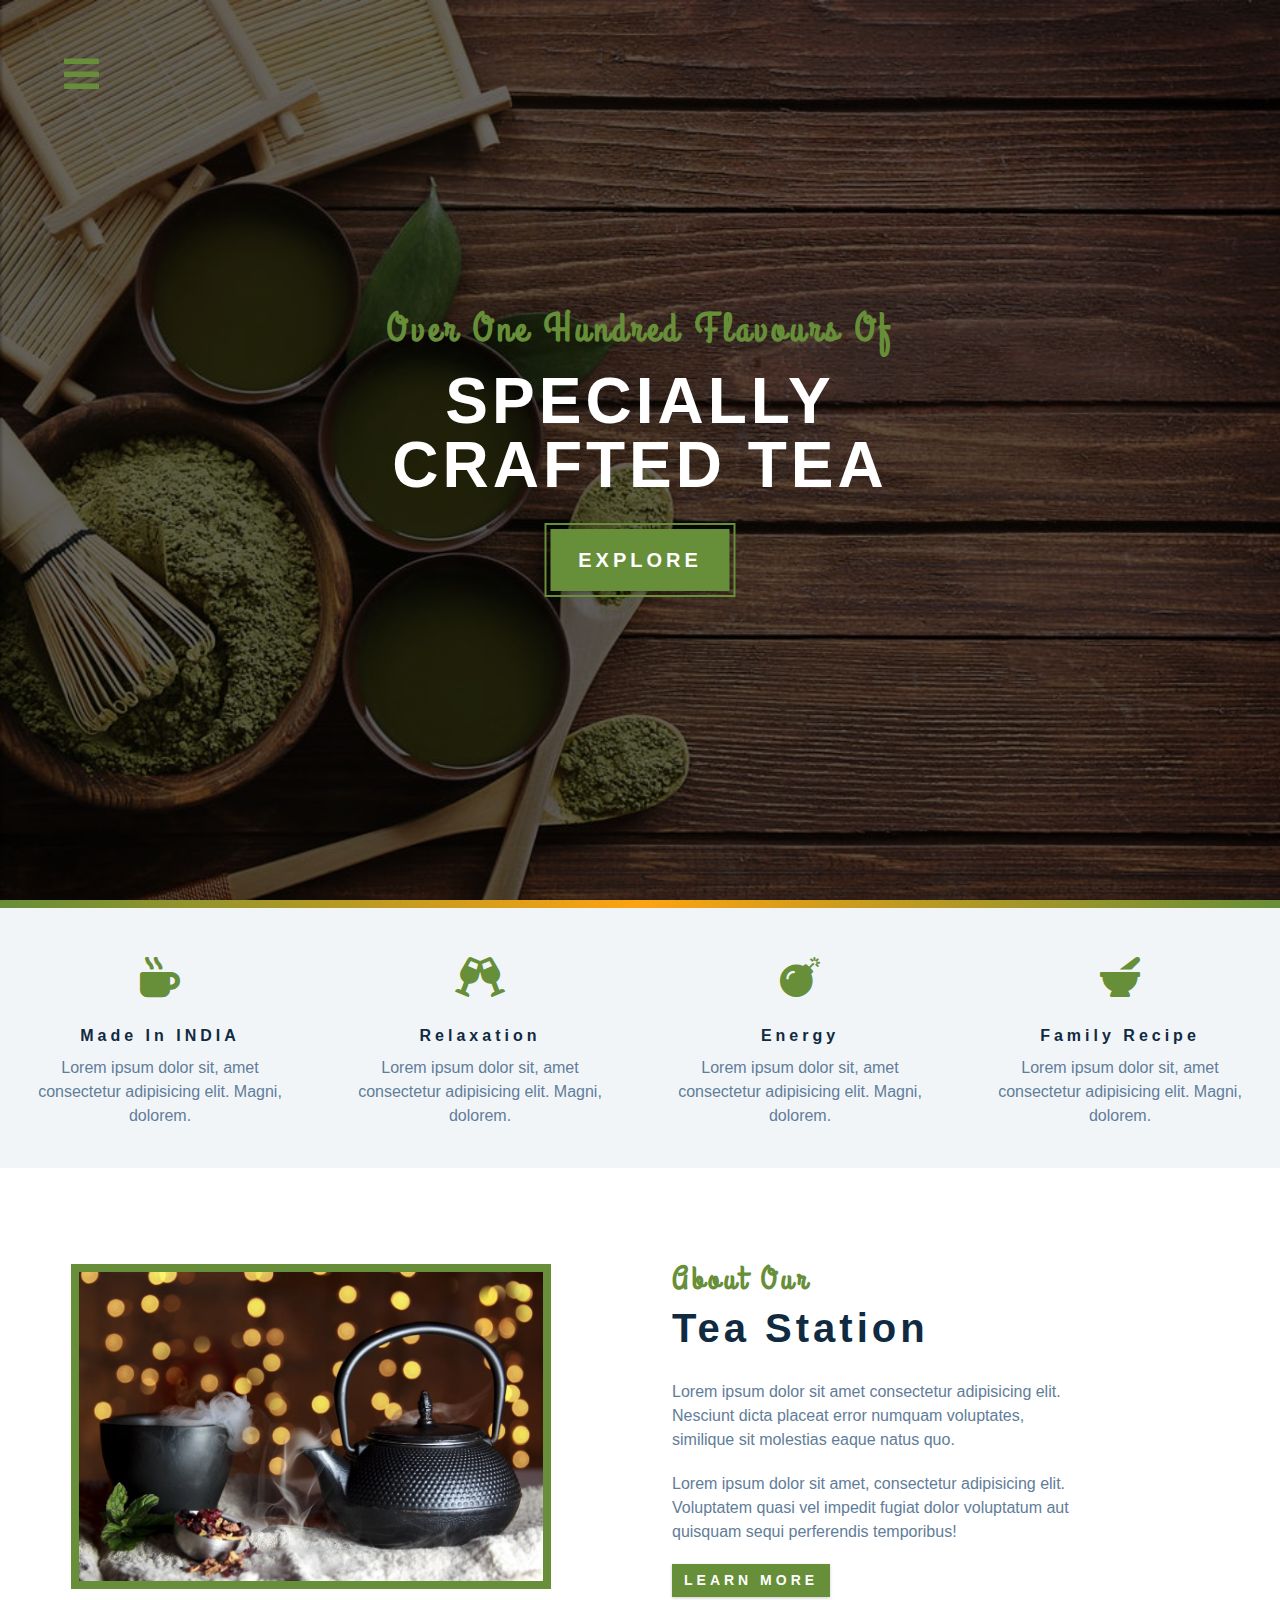
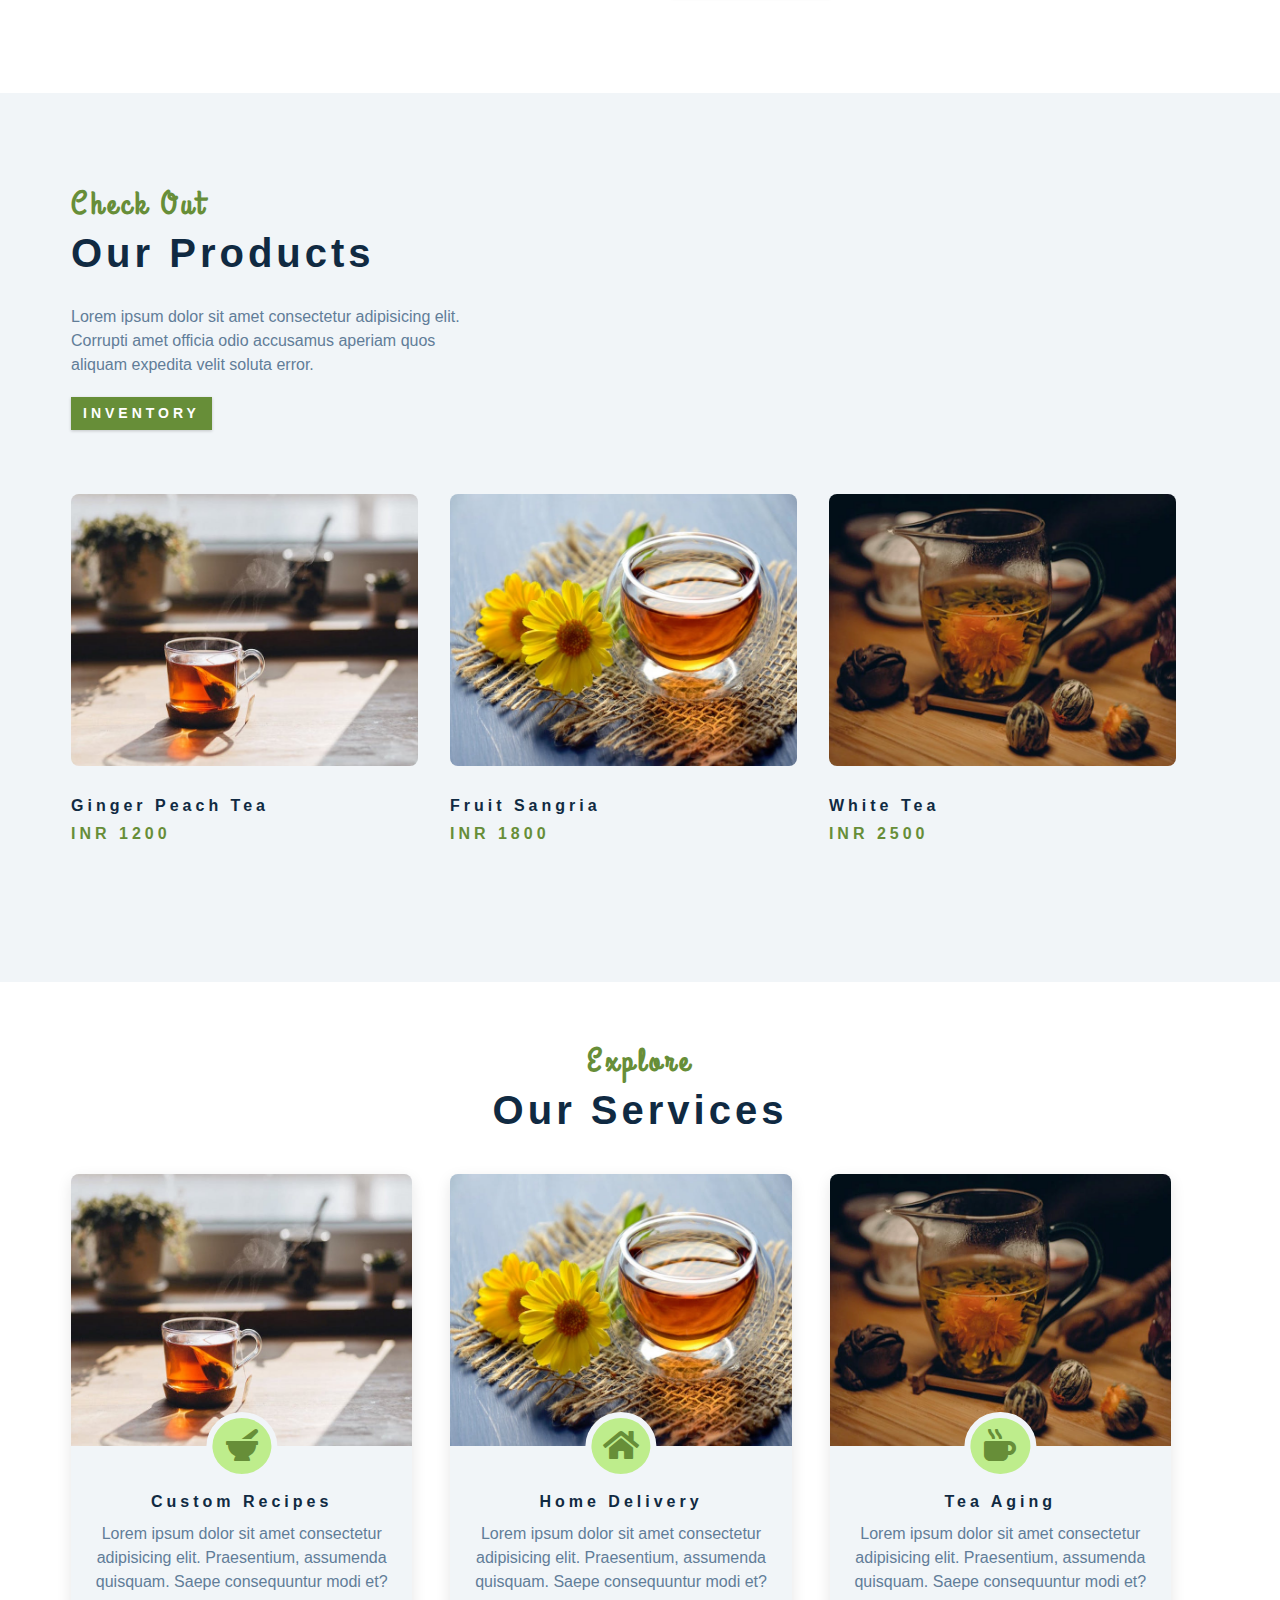
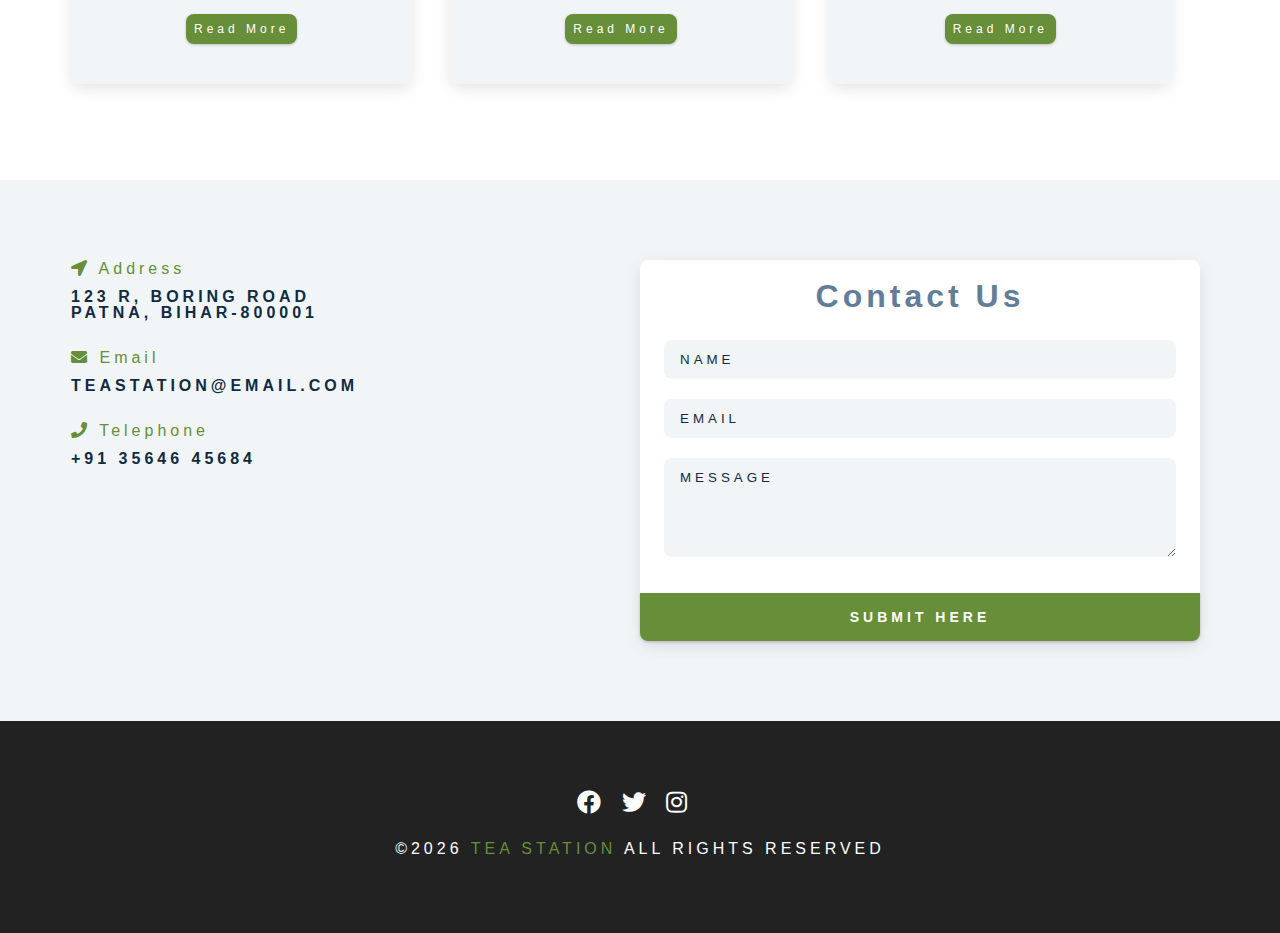
<file: index.html>
<!DOCTYPE html>
<html lang="en">
  <head>
    <meta charset="UTF-8" />
    <meta name="viewport" content="width=device-width, initial-scale=1.0" />
    <meta http-equiv="X-UA-Compatible" content="ie=edge" />
    <title>Tea Station || Home</title>
    <!-- font-awesome -->
    <link
      href="https://cdnjs.cloudflare.com/ajax/libs/font-awesome/5.13.0/css/all.min.css"
      rel="stylesheet"
    />
    <!-- custom css -->
    <link rel="stylesheet" href="./css/styles.css" />
  </head>
  <body>
    <!-- navbar -->
    <!-- nav button -->
    <span class="nav-btn" id="nav-btn">
      <i class="fas fa-bars"></i>
    </span>
    <nav class="navbar" id="navbar">
      <div class="navbar-header">
        <span class="nav-close" id="nav-close">
          <i class="fas fa-times"></i>
        </span>
      </div>
      <ul class="nav-items">
        <li>
          <a href="index.html" class="nav-link">home</a>
        </li>
        <li>
          <a href="skills.html" class="nav-link">skills</a>
        </li>
        <li>
          <a href="about.html" class="nav-link">about</a>
        </li>
        <li>
          <a href="products.html" class="nav-link">products</a>
        </li>
      </ul>
    </nav>
    <!-- header -->
    <header class="header">
      <div class="banner">
        <h2>Over one hundred flavours of</h2>
        <h1>
          specially <br />
          crafted tea
        </h1>
        <a href="skills.html" class="btn banner-btn">explore</a>
      </div>
    </header>
    <!-- end of header -->
    <div class="content-divider"></div>
    <!-- skills section -->
    <section class="skills clearfix">
      <!-- single skill -->
      <article class="skill">
        <span class="skill-icon">
          <i class="fas fa-mug-hot"></i>
        </span>
        <h4 class="skill-title">made in INDIA</h4>
        <p class="skill-text">
          Lorem ipsum dolor sit, amet consectetur adipisicing elit. Magni,
          dolorem.
        </p>
      </article>
      <!-- end of single skill -->
      <!-- single skill -->
      <article class="skill">
        <span class="skill-icon">
          <i class="fas fa-glass-cheers"></i>
        </span>
        <h4 class="skill-title">relaxation</h4>
        <p class="skill-text">
          Lorem ipsum dolor sit, amet consectetur adipisicing elit. Magni,
          dolorem.
        </p>
      </article>
      <!-- end of single skill -->
      <!-- single skill -->
      <article class="skill">
        <span class="skill-icon">
          <i class="fas fa-bomb"></i>
        </span>
        <h4 class="skill-title">energy</h4>
        <p class="skill-text">
          Lorem ipsum dolor sit, amet consectetur adipisicing elit. Magni,
          dolorem.
        </p>
      </article>
      <!-- end of single skill -->
      <!-- single skill -->
      <article class="skill">
        <span class="skill-icon">
          <i class="fas fa-mortar-pestle"></i>
        </span>
        <h4 class="skill-title">family recipe</h4>
        <p class="skill-text">
          Lorem ipsum dolor sit, amet consectetur adipisicing elit. Magni,
          dolorem.
        </p>
      </article>
      <!-- end of single skill -->
    </section>
    <!-- end of skills section -->
    <!-- about section -->
    <section class="about">
      <div class="section-center clearfix">
        <article class="about-img">
          <div class="about-picture-container">
            <img
              src="./images/about-bcg.jpeg"
              alt="tea-kettle"
              class="about-picture"
            />
          </div>
        </article>
        <article class="about-info">
          <div class="section-title">
            <h3>about our</h3>
            <h2>tea station</h2>
          </div>
          <p class="about-text">
            Lorem ipsum dolor sit amet consectetur adipisicing elit. Nesciunt
            dicta placeat error numquam voluptates, similique sit molestias
            eaque natus quo.
          </p>
          <p class="about-text">
            Lorem ipsum dolor sit amet, consectetur adipisicing elit. Voluptatem
            quasi vel impedit fugiat dolor voluptatum aut quisquam sequi
            perferendis temporibus!
          </p>
          <a href="about.html" class="btn">Learn More</a>
        </article>
      </div>
    </section>
    <!-- end of about section -->
    <!-- products -->
    <section class="products">
      <div class="section-center clearfix">
        <!-- products-info -->
        <article class="product-info">
          <div class="section-title">
            <h3>Check Out</h3>
            <h2>Our products</h2>
          </div>
          <p class="product-text">
            Lorem ipsum dolor sit amet consectetur adipisicing elit. Corrupti
            amet officia odio accusamus aperiam quos aliquam expedita velit
            soluta error.
          </p>
          <a href="products.html" class="btn">inventory</a>
        </article>
        <!-- products inventory -->
        <article class="product-inventory clearfix">
          <!-- single image -->
          <div class="product">
            <img
              src="./images/product-1.jpeg"
              alt="product image"
              class="product-img"
            />
            <h4 class="product-title">Ginger Peach Tea</h4>
            <h4 class="product-price">INR 1200</h4>
          </div>
          <!-- end of single image -->
          <!-- single image -->
          <div class="product">
            <img
              src="./images/product-2.jpeg"
              alt="product image"
              class="product-img"
            />
            <h4 class="product-title">Fruit Sangria</h4>
            <h4 class="product-price">INR 1800</h4>
          </div>
          <!-- end of single image -->
          <!-- single image -->
          <div class="product">
            <img
              src="./images/product-3.jpeg"
              alt="product image"
              class="product-img"
            />
            <h4 class="product-title">White Tea</h4>
            <h4 class="product-price">INR 2500</h4>
          </div>
          <!-- end of single image -->
        </article>
      </div>
    </section>
    <!-- end of products -->
    <!-- services -->
    <section class="services">
      <div class="section-title services-title">
        <h3>Explore</h3>
        <h2>our services</h2>
      </div>
      <div class="section-center clearfix">
        <!-- single card -->
        <article class="service-card">
          <!-- img container -->
          <div class="service-img-container">
            <!-- image -->
            <img
              src="./images/product-1.jpeg"
              alt="service image"
              class="service-img"
            />
            <!-- service icon -->
            <span class="service-icon">
              <i class="fas fa-mortar-pestle fa-fw"></i>
            </span>
          </div>
          <!-- service info -->
          <div class="service-info">
            <h4 class="service-title">Custom Recipes</h4>
            <p class="service-text">
              Lorem ipsum dolor sit amet consectetur adipisicing elit.
              Praesentium, assumenda quisquam. Saepe consequuntur modi et?
            </p>
            <a href="products.html" class="btn service-btn">read more</a>
          </div>
        </article>
        <!-- end of single card -->
        <!-- single card -->
        <article class="service-card">
          <!-- img container -->
          <div class="service-img-container">
            <!-- image -->
            <img
              src="./images/product-2.jpeg"
              alt="service image"
              class="service-img"
            />
            <!-- service icon -->
            <span class="service-icon">
              <i class="fas fa-home fa-fw"></i>
            </span>
          </div>
          <!-- service info -->
          <div class="service-info">
            <h4 class="service-title">Home Delivery</h4>
            <p class="service-text">
              Lorem ipsum dolor sit amet consectetur adipisicing elit.
              Praesentium, assumenda quisquam. Saepe consequuntur modi et?
            </p>
            <a href="products.html" class="btn service-btn">read more</a>
          </div>
        </article>
        <!-- end of single card -->
        <!-- single card -->
        <article class="service-card">
          <!-- img container -->
          <div class="service-img-container">
            <!-- image -->
            <img
              src="./images/product-3.jpeg"
              alt="service image"
              class="service-img"
            />
            <!-- service icon -->
            <span class="service-icon">
              <i class="fas fa-mug-hot fa-fw"></i>
            </span>
          </div>
          <!-- service info -->
          <div class="service-info">
            <h4 class="service-title">Tea Aging</h4>
            <p class="service-text">
              Lorem ipsum dolor sit amet consectetur adipisicing elit.
              Praesentium, assumenda quisquam. Saepe consequuntur modi et?
            </p>
            <a href="products.html" class="btn service-btn">read more</a>
          </div>
        </article>
        <!-- end of single card -->
      </div>
    </section>
    <!-- end of services -->
    <!-- contact -->
    <section class="contact">
      <div class="section-center clearfix">
        <article class="contact-info">
          <!-- contact item -->
          <div class="contact-item">
            <h4 class="contact-title">
              <span contact-icon> <i class="fas fa-location-arrow"></i> </span>
              address
            </h4>
            <h4 class="contact-text">
              123 R, Boring Road <br />
              Patna, Bihar-800001
            </h4>
          </div>
          <!-- end of contact item -->
          <!-- contact item -->
          <div class="contact-item">
            <h4 class="contact-title">
              <span contact-icon> <i class="fas fa-envelope"></i> </span>
              email
            </h4>
            <h4 class="contact-text">teaStation@email.com</h4>
          </div>
          <!-- end of contact item -->
          <!-- contact item -->
          <div class="contact-item">
            <h4 class="contact-title">
              <span contact-icon> <i class="fas fa-phone"></i> </span>
              Telephone
            </h4>
            <h4 class="contact-text">+91 35646 45684</h4>
          </div>
          <!-- end of contact item -->
        </article>
        <article class="contact-form">
          <h3>Contact Us</h3>
          <form action="https://formspree.io/f/mlezeydg" method="POST">
            <div class="form-group">
              <input
                type="text"
                placeholder="NAME"
                class="form-control"
                name="name"
              />
              <input
                type="email"
                placeholder="EMAIL"
                class="form-control"
                name="email"
              />
              <textarea
                name="message"
                placeholder="MESSAGE"
                class="form-control"
                rows="5"
              ></textarea>
            </div>
            <button type="submit" class="submit-btn btn">Submit Here</button>
          </form>
        </article>
      </div>
    </section>
    <!-- end of contact -->
    <!-- footer -->
    <footer class="footer">
      <div class="section-center">
        <div class="social-icons">
          <!-- social icons -->
          <a href="#" class="social-icon"><i class="fab fa-facebook"></i></a>
          <!-- end of social icons -->
          <!-- social icons -->
          <a href="#" class="social-icon"><i class="fab fa-twitter"></i></a>
          <!-- end of social icons -->
          <!-- social icons -->
          <a href="#" class="social-icon"><i class="fab fa-instagram"></i></a>
          <!-- end of social icons -->
        </div>
        <!-- footer text -->
        <h4 class="footer-text">
          &copy;<span id="date">2021</span>
          <span class="company">tea station</span>
          all rights reserved
        </h4>
      </div>
    </footer>
    <!-- end of footer -->
    <script src="./app.js"></script>
  </body>
</html>
</file>
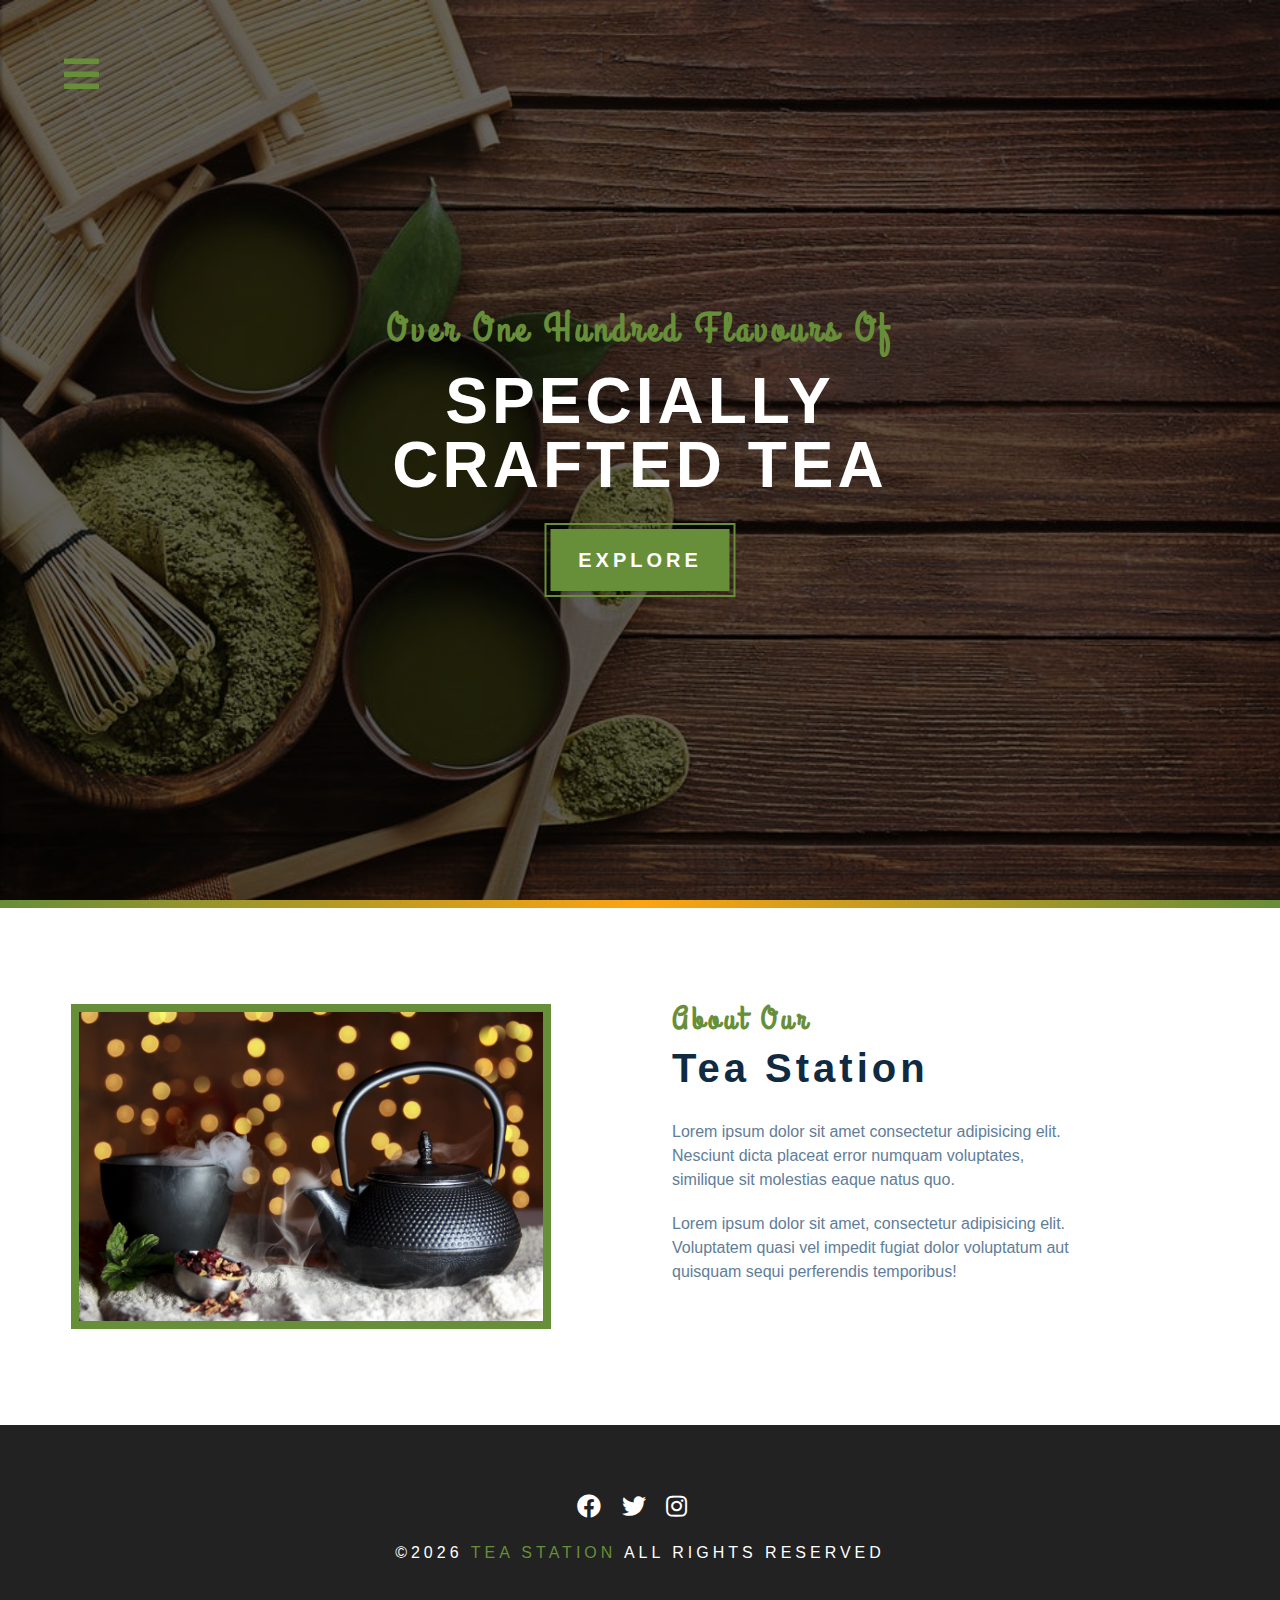
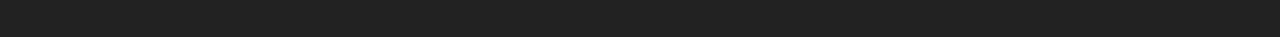
<file: about.html>
<!DOCTYPE html>
<html lang="en">
  <head>
    <meta charset="UTF-8" />
    <meta name="viewport" content="width=device-width, initial-scale=1.0" />
    <meta http-equiv="X-UA-Compatible" content="ie=edge" />
    <title>Tea Station || About</title>
    <!-- font-awesome -->
    <link
      href="https://cdnjs.cloudflare.com/ajax/libs/font-awesome/5.13.0/css/all.min.css"
      rel="stylesheet"
    />
    <!-- custom css -->
    <link rel="stylesheet" href="./css/styles.css" />
  </head>
  <body>
    <!-- navbar -->
    <!-- nav button -->
    <span class="nav-btn" id="nav-btn">
      <i class="fas fa-bars"></i>
    </span>
    <nav class="navbar" id="navbar">
      <div class="navbar-header">
        <span class="nav-close" id="nav-close">
          <i class="fas fa-times"></i>
        </span>
      </div>
      <ul class="nav-items">
        <li>
          <a href="index.html" class="nav-link">home</a>
        </li>
        <li>
          <a href="skills.html" class="nav-link">skill</a>
        </li>
        <li>
          <a href="about.html" class="nav-link">about</a>
        </li>
        <li>
          <a href="products.html" class="nav-link">products</a>
        </li>
      </ul>
    </nav>
    <!-- header -->
    <header class="header">
      <div class="banner">
        <h2>Over one hundred flavours of</h2>
        <h1>
          specially <br />
          crafted tea
        </h1>
        <a href="skills.html" class="btn banner-btn">explore</a>
      </div>
    </header>
    <!-- end of header -->
    <div class="content-divider"></div>
    <!-- about section -->
    <section class="about">
      <div class="section-center clearfix">
        <article class="about-img">
          <div class="about-picture-container">
            <img
              src="./images/about-bcg.jpeg"
              alt="tea-kettle"
              class="about-picture"
            />
          </div>
        </article>
        <article class="about-info">
          <div class="section-title">
            <h3>about our</h3>
            <h2>tea station</h2>
          </div>
          <p class="about-text">
            Lorem ipsum dolor sit amet consectetur adipisicing elit. Nesciunt
            dicta placeat error numquam voluptates, similique sit molestias
            eaque natus quo.
          </p>
          <p class="about-text">
            Lorem ipsum dolor sit amet, consectetur adipisicing elit. Voluptatem
            quasi vel impedit fugiat dolor voluptatum aut quisquam sequi
            perferendis temporibus!
          </p>
          <!-- <a href="about.html" class="btn">Learn More</a> -->
        </article>
      </div>
    </section>
    <!-- end of about section -->
    <!-- footer -->
    <footer class="footer">
      <div class="section-center">
        <div class="social-icons">
          <!-- social icons -->
          <a href="#" class="social-icon"><i class="fab fa-facebook"></i></a>
          <!-- end of social icons -->
          <!-- social icons -->
          <a href="#" class="social-icon"><i class="fab fa-twitter"></i></a>
          <!-- end of social icons -->
          <!-- social icons -->
          <a href="#" class="social-icon"><i class="fab fa-instagram"></i></a>
          <!-- end of social icons -->
        </div>
        <!-- footer text -->
        <h4 class="footer-text">
          &copy;<span id="date">2021</span>
          <span class="company">tea station</span>
          all rights reserved
        </h4>
      </div>
    </footer>
    <!-- end of footer -->
    <script src="./app.js"></script>
  </body>
</html>
</file>
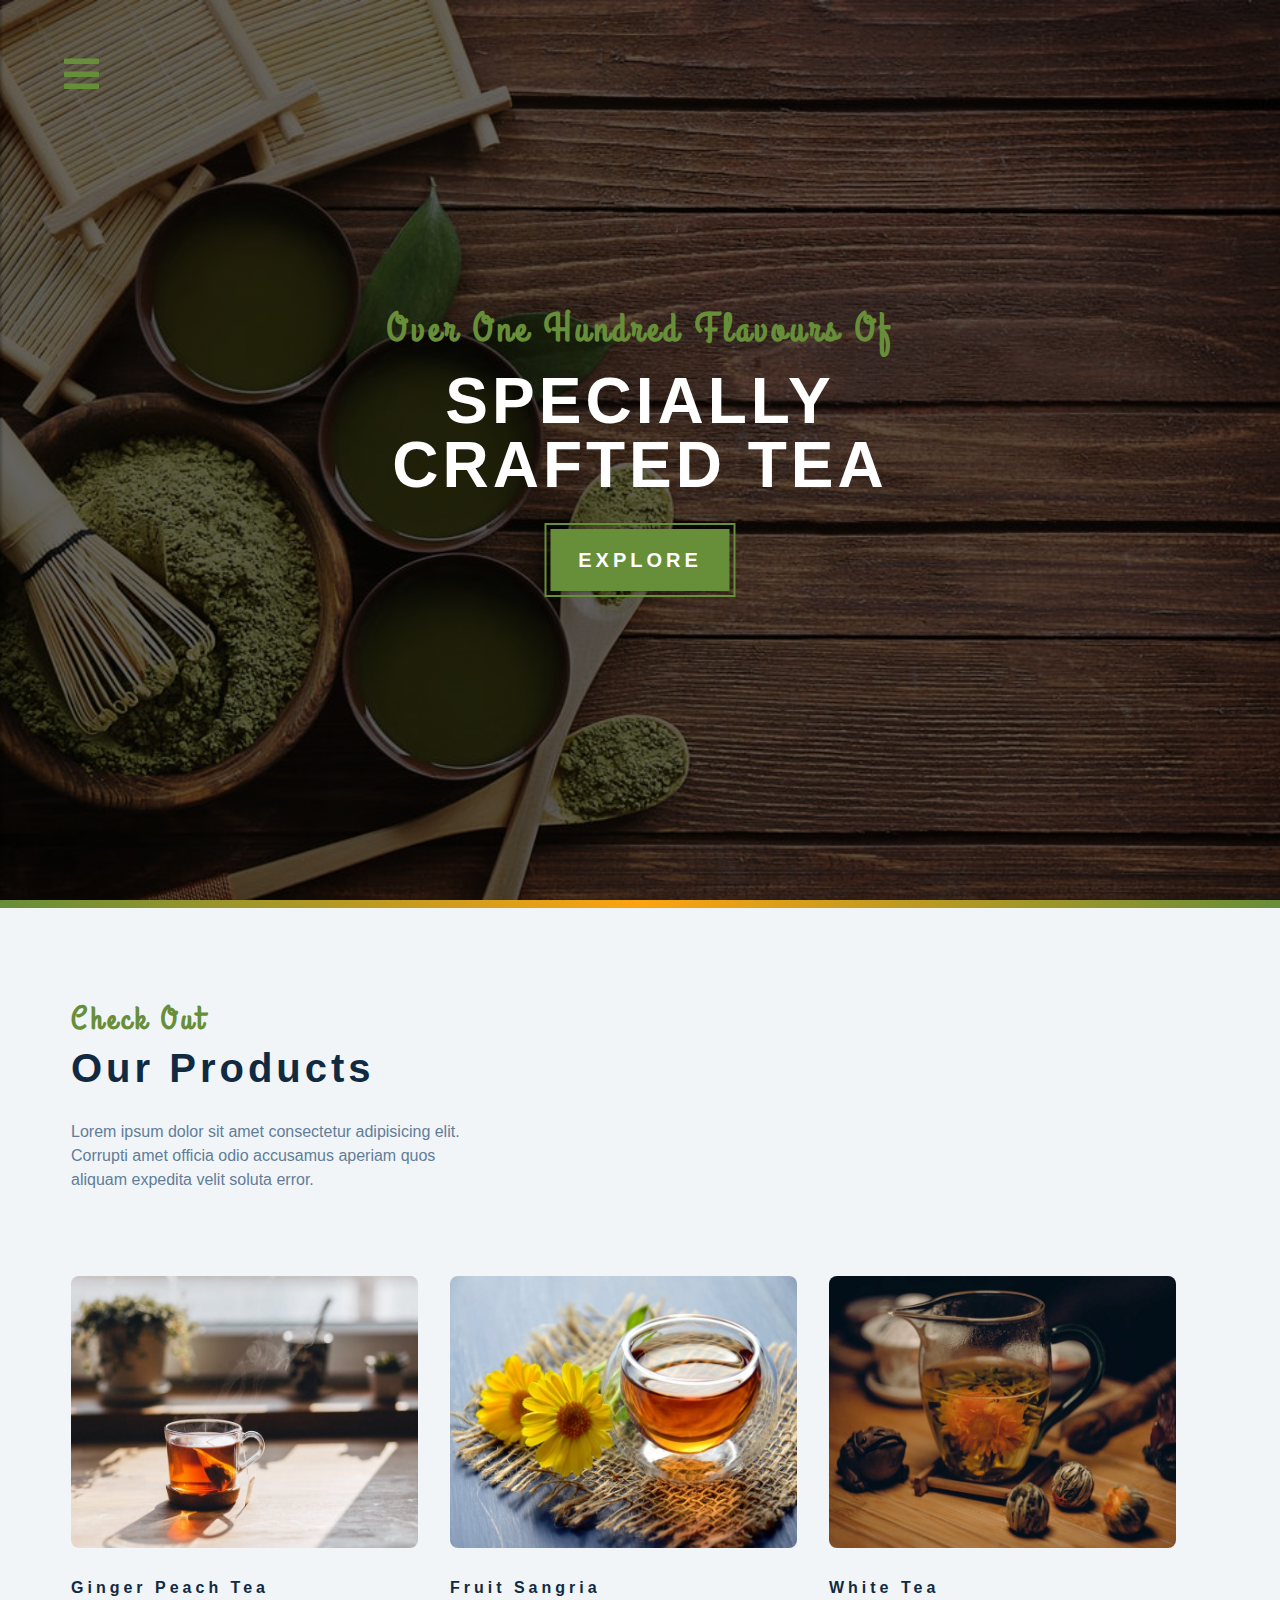
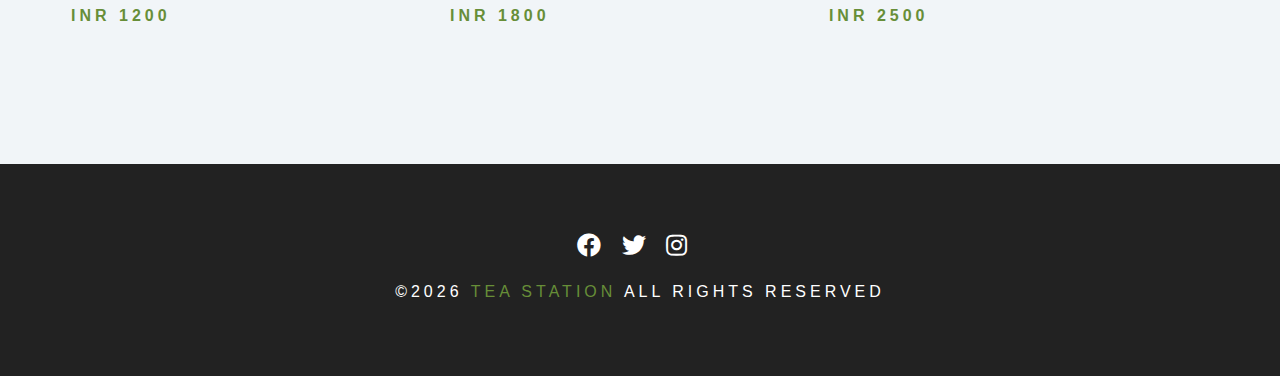
<file: products.html>
<!DOCTYPE html>
<html lang="en">
  <head>
    <meta charset="UTF-8" />
    <meta name="viewport" content="width=device-width, initial-scale=1.0" />
    <meta http-equiv="X-UA-Compatible" content="ie=edge" />
    <title>Tea Station || Products</title>
    <!-- font-awesome -->
    <link
      href="https://cdnjs.cloudflare.com/ajax/libs/font-awesome/5.13.0/css/all.min.css"
      rel="stylesheet"
    />
    <!-- custom css -->
    <link rel="stylesheet" href="./css/styles.css" />
  </head>
  <body>
    <!-- navbar -->
    <!-- nav button -->
    <span class="nav-btn" id="nav-btn">
      <i class="fas fa-bars"></i>
    </span>
    <nav class="navbar" id="navbar">
      <div class="navbar-header">
        <span class="nav-close" id="nav-close">
          <i class="fas fa-times"></i>
        </span>
      </div>
      <ul class="nav-items">
        <li>
          <a href="index.html" class="nav-link">home</a>
        </li>
        <li>
          <a href="skills.html" class="nav-link">skill</a>
        </li>
        <li>
          <a href="about.html" class="nav-link">about</a>
        </li>
        <li>
          <a href="products.html" class="nav-link">products</a>
        </li>
      </ul>
    </nav>
    <!-- header -->
    <header class="header">
      <div class="banner">
        <h2>Over one hundred flavours of</h2>
        <h1>
          specially <br />
          crafted tea
        </h1>
        <a href="skills.html" class="btn banner-btn">explore</a>
      </div>
    </header>
    <!-- end of header -->
    <div class="content-divider"></div>
    <!-- products -->
    <section class="products">
      <div class="section-center clearfix">
        <!-- products-info -->
        <article class="product-info">
          <div class="section-title">
            <h3>Check Out</h3>
            <h2>Our products</h2>
          </div>
          <p class="product-text">
            Lorem ipsum dolor sit amet consectetur adipisicing elit. Corrupti
            amet officia odio accusamus aperiam quos aliquam expedita velit
            soluta error.
          </p>
          <!-- <a href="products.html" class="btn">inventory</a> -->
        </article>
        <!-- products inventory -->
        <article class="product-inventory clearfix">
          <!-- single image -->
          <div class="product">
            <img
              src="./images/product-1.jpeg"
              alt="product image"
              class="product-img"
            />
            <h4 class="product-title">Ginger Peach Tea</h4>
            <h4 class="product-price">INR 1200</h4>
          </div>
          <!-- end of single image -->
          <!-- single image -->
          <div class="product">
            <img
              src="./images/product-2.jpeg"
              alt="product image"
              class="product-img"
            />
            <h4 class="product-title">Fruit Sangria</h4>
            <h4 class="product-price">INR 1800</h4>
          </div>
          <!-- end of single image -->
          <!-- single image -->
          <div class="product">
            <img
              src="./images/product-3.jpeg"
              alt="product image"
              class="product-img"
            />
            <h4 class="product-title">White Tea</h4>
            <h4 class="product-price">INR 2500</h4>
          </div>
          <!-- end of single image -->
        </article>
      </div>
    </section>
    <!-- end of products -->
    <!-- footer -->
    <footer class="footer">
      <div class="section-center">
        <div class="social-icons">
          <!-- social icons -->
          <a href="#" class="social-icon"><i class="fab fa-facebook"></i></a>
          <!-- end of social icons -->
          <!-- social icons -->
          <a href="#" class="social-icon"><i class="fab fa-twitter"></i></a>
          <!-- end of social icons -->
          <!-- social icons -->
          <a href="#" class="social-icon"><i class="fab fa-instagram"></i></a>
          <!-- end of social icons -->
        </div>
        <!-- footer text -->
        <h4 class="footer-text">
          &copy;<span id="date">2021</span>
          <span class="company">tea station</span>
          all rights reserved
        </h4>
      </div>
    </footer>
    <!-- end of footer -->
    <script src="./app.js"></script>
  </body>
</html>
</file>
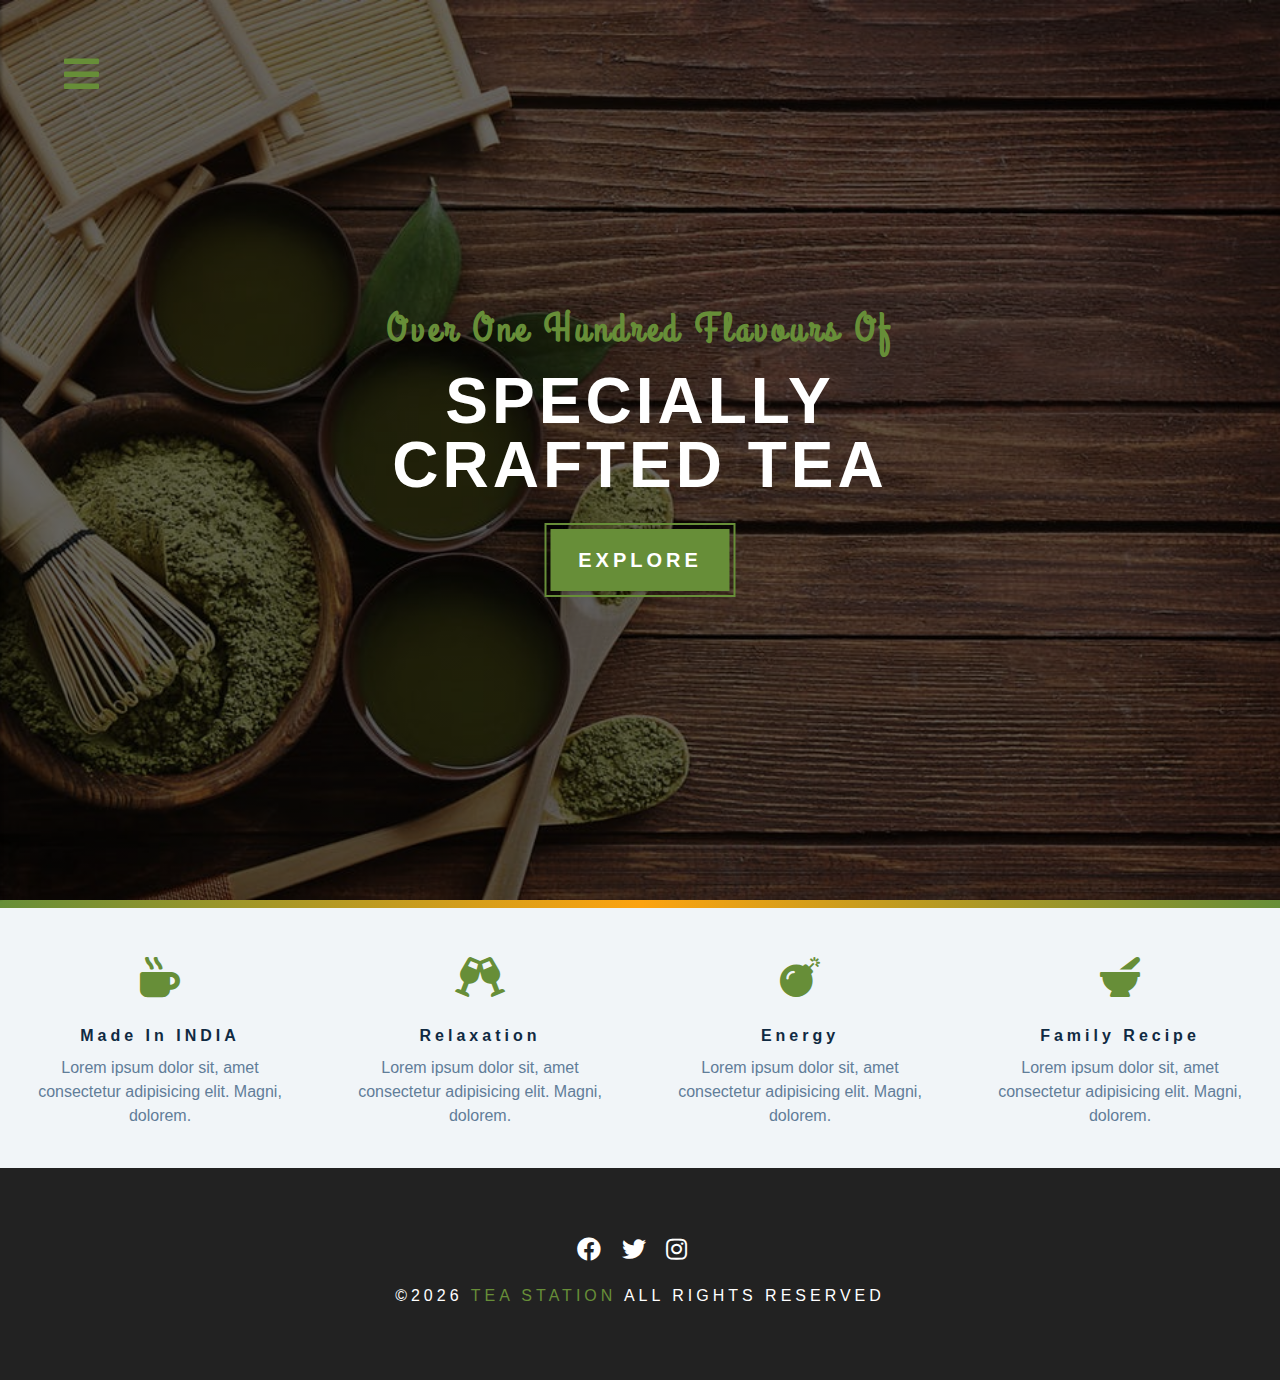
<file: skills.html>
<!DOCTYPE html>
<html lang="en">
  <head>
    <meta charset="UTF-8" />
    <meta name="viewport" content="width=device-width, initial-scale=1.0" />
    <meta http-equiv="X-UA-Compatible" content="ie=edge" />
    <title>Tea Station || Skills</title>
    <!-- font-awesome -->
    <link
      href="https://cdnjs.cloudflare.com/ajax/libs/font-awesome/5.13.0/css/all.min.css"
      rel="stylesheet"
    />
    <!-- custom css -->
    <link rel="stylesheet" href="./css/styles.css" />
  </head>
  <body>
    <!-- navbar -->
    <!-- nav button -->
    <span class="nav-btn" id="nav-btn">
      <i class="fas fa-bars"></i>
    </span>
    <nav class="navbar" id="navbar">
      <div class="navbar-header">
        <span class="nav-close" id="nav-close">
          <i class="fas fa-times"></i>
        </span>
      </div>
      <ul class="nav-items">
        <li>
          <a href="index.html" class="nav-link">home</a>
        </li>
        <li>
          <a href="skills.html" class="nav-link">skill</a>
        </li>
        <li>
          <a href="about.html" class="nav-link">about</a>
        </li>
        <li>
          <a href="products.html" class="nav-link">products</a>
        </li>
      </ul>
    </nav>
    <!-- header -->
    <header class="header">
      <div class="banner">
        <h2>Over one hundred flavours of</h2>
        <h1>
          specially <br />
          crafted tea
        </h1>
        <a href="skills.html" class="btn banner-btn">explore</a>
      </div>
    </header>
    <!-- end of header -->
    <div class="content-divider"></div>
    <!-- skills section -->
    <section class="skills clearfix">
      <!-- single skill -->
      <article class="skill">
        <span class="skill-icon">
          <i class="fas fa-mug-hot"></i>
        </span>
        <h4 class="skill-title">made in INDIA</h4>
        <p class="skill-text">
          Lorem ipsum dolor sit, amet consectetur adipisicing elit. Magni,
          dolorem.
        </p>
      </article>
      <!-- end of single skill -->
      <!-- single skill -->
      <article class="skill">
        <span class="skill-icon">
          <i class="fas fa-glass-cheers"></i>
        </span>
        <h4 class="skill-title">relaxation</h4>
        <p class="skill-text">
          Lorem ipsum dolor sit, amet consectetur adipisicing elit. Magni,
          dolorem.
        </p>
      </article>
      <!-- end of single skill -->
      <!-- single skill -->
      <article class="skill">
        <span class="skill-icon">
          <i class="fas fa-bomb"></i>
        </span>
        <h4 class="skill-title">energy</h4>
        <p class="skill-text">
          Lorem ipsum dolor sit, amet consectetur adipisicing elit. Magni,
          dolorem.
        </p>
      </article>
      <!-- end of single skill -->
      <!-- single skill -->
      <article class="skill">
        <span class="skill-icon">
          <i class="fas fa-mortar-pestle"></i>
        </span>
        <h4 class="skill-title">family recipe</h4>
        <p class="skill-text">
          Lorem ipsum dolor sit, amet consectetur adipisicing elit. Magni,
          dolorem.
        </p>
      </article>
      <!-- end of single skill -->
    </section>
    <!-- end of skills section -->
    <!-- footer -->
    <footer class="footer">
      <div class="section-center">
        <div class="social-icons">
          <!-- social icons -->
          <a href="#" class="social-icon"><i class="fab fa-facebook"></i></a>
          <!-- end of social icons -->
          <!-- social icons -->
          <a href="#" class="social-icon"><i class="fab fa-twitter"></i></a>
          <!-- end of social icons -->
          <!-- social icons -->
          <a href="#" class="social-icon"><i class="fab fa-instagram"></i></a>
          <!-- end of social icons -->
        </div>
        <!-- footer text -->
        <h4 class="footer-text">
          &copy;<span id="date">2021</span>
          <span class="company">tea station</span>
          all rights reserved
        </h4>
      </div>
    </footer>
    <!-- end of footer -->
    <script src="./app.js"></script>
  </body>
</html>
</file>
<file: css/styles.css>
@import url('https://fonts.googleapis.com/css?family=Catamaran:400,700|Grand+Hotel');

:root {
  --clr-primary: #678e38;
  --clr-primary-light: #beed8c;
  --clr-secondary: #fca311;
  --clr-white: #fff;
  --clr-grey-1: #102a42;
  --clr-grey-5: #617d98;
  --clr-grey-10: #f1f5f8;
  --ff-primary: 'Catarmaran', sans-serif;
  --ff-secondary: 'Grand Hotel', cursive;
  --transition: all 0.3s linear;
  --spacing: 0.25rem;
  --radius: 0.5rem;
}

* {
  margin: 0;
  padding: 0;
  box-sizing: border-box;
}
body {
  font-family: var(--ff-primary);
  background: var(--clr-white);
  color: var(--clr-grey-1);
  line-height: 1.5;
  font-size: 0.875rem;
}

a {
  text-decoration: none;
}
img {
  width: 100%;
  display: block;
}
h1,
h2,
h3,
h4 {
  letter-spacing: var(--spacing);
  text-transform: capitalize;
  line-height: 1.25;
  margin-bottom: 0.75rem;
}
h1 {
  font-size: 3rem;
}
h2 {
  font-size: 2rem;
}
h3 {
  font-size: 1.5rem;
}
h4 {
  font-size: 0.875rem;
}
p {
  margin-bottom: 1.25rem;
}
.btn {
  text-transform: uppercase;
  background: var(--clr-primary);
  color: var(--clr-white);
  padding: 0.375rem 0.75rem;
  letter-spacing: var(--spacing);
  display: inline-block;
  font-weight: 700;
  transition: var(--transition);
  font-size: 0.875rem;
  border: none;
  cursor: pointer;
  box-shadow: 0px 1px 3px rgba(0, 0, 0, 0.2);
}
.btn:hover {
  color: var(--clr-primary);
  background: var(--clr-primary-light);
}
.clearfix::after,
.clearfix::before {
  content: '';
  clear: both;
  display: table;
}
.section-title {
  margin-bottom: 2rem;
}
.section-title h3 {
  font-family: var(--ff-secondary);
  color: var(--clr-primary);
}
.section-center {
  padding: 4rem 0;
  width: 85vw;
  margin: 0 auto;
  max-width: 1170px;
}
@media screen and (min-width: 992px) {
  .section-center {
    width: 95vw;
    padding: 4rem 1rem;
  }
}
/* more global style to set */

@media screen and (min-width: 800px) {
  h1 {
    font-size: 4rem;
  }
  h2 {
    font-size: 2.5rem;
  }
  h3 {
    font-size: 2rem;
  }
  h4 {
    font-size: 1rem;
  }
  body {
    font-size: 1rem;
  }
  h1,
  h2,
  h3,
  h4 {
    line-height: 1;
  }
}

/* scroll bar */
body::-webkit-scrollbar {
  width: 0.5rem;
}

body::-webkit-scrollbar-track {
  box-shadow: inset 0 0 6px rgba(0, 0, 0, 0.3);
}

body::-webkit-scrollbar-thumb {
  background-color: darkgrey;
  border-radius: var(--radius);
  outline: 0.5px solid slategrey;
}

/* animation */
@keyframes bounce {
  0% {
    transform: scale(1);
  }
  50% {
    transform: scale(2);
  }
  100% {
    transform: scale(1);
  }
}
@keyframes show {
  0% {
    transform: scale(1.5);
    opacity: 0;
  }
  50% {
    transform: scale(2);
    opacity: 0.5;
  }
  100% {
    transform: scale(1);
    opacity: 1;
  }
}
@keyframes slideFromRight {
  0% {
    transform: translateX(1000px);
    opacity: 0;
  }
  50% {
    transform: translateX(-200px);
    opacity: 0.5;
  }
  75% {
    transform: translateX(50px);
    opacity: 0.75;
  }
  100% {
    transform: translateX(0px);
    opacity: 1;
  }
}
@keyframes slideFromLeft {
  0% {
    transform: translateX(-1000px);
    opacity: 0;
  }
  50% {
    transform: translateX(200px);
    opacity: 0.5;
  }
  75% {
    transform: translateX(-50px);
    opacity: 0.75;
  }
  100% {
    transform: translateX(0px);
    opacity: 1;
  }
}

/* navbar */
.nav-btn {
  position: fixed;
  top: 5%;
  left: 5%;
  font-size: 2.5rem;
  color: var(--clr-primary);
  z-index: 1;
  cursor: pointer;
  /* animation */
  animation: bounce 2s ease infinite;
}

/* navbar */
.navbar {
  position: fixed;
  top: 0;
  left: 0;
  right: 0;
  bottom: 0;
  background: var(--clr-grey-10);
  z-index: 2;
  box-shadow: 2px 0 2px rgba(0, 0, 0, 0.2);
  /* hide navbar */
  transform: translateX(-100%);
}

.showNav {
  transform: translate(0);
}

.navbar-header {
  text-align: right;
  padding-right: 1rem;
}
.nav-close {
  font-size: 2.5rem;
  cursor: pointer;
  color: var(--clr-secondary);
  transition: var(--transition);
}
.nav-close:hover {
  color: #bb2525;
}
.nav-items {
  list-style-type: none;
}
.nav-link {
  display: block;
  font-size: 1.5rem;
  padding: 0.25rem 1rem;
  text-transform: uppercase;
  letter-spacing: var(--spacing);
  color: var(--clr-grey-5);
  transition: var(--transition);
}
.nav-link:hover {
  background: var(--clr-primary-light);
  color: var(--clr-primary);
  padding-left: 1.5rem;
  border-left: 0.25rem solid var(--clr-primary);
}
@media screen and (min-width: 768px) {
  .navbar {
    width: 30%;
    max-width: 20rem;
  }
}

/* header */

header {
  display: block;
}

.header {
  min-height: 100vh;
  background: linear-gradient(rgba(0, 0, 0, 0.6), rgba(0, 0, 0, 0.6)),
    url('../images/main-bcg.jpeg') center/cover no-repeat fixed;
  position: relative;
  /* animation */
  overflow-x: hidden;
}

.banner {
  text-align: center;
  position: absolute;
  top: 50%;
  left: 50%;
  transform: translate(-50%, -50%);
  letter-spacing: var(--spacing);
}

.banner h2 {
  font-family: var(--ff-secondary);
  color: var(--clr-primary);
  /* animation */
  animation: slideFromRight 5s ease-in-out 1;
}

.banner h1 {
  text-transform: uppercase;
  color: var(--clr-white);
  margin-top: 1.25rem;
  margin-bottom: 2rem;
  /* animation */
  animation: slideFromLeft 5s ease-in-out 1;
}

.banner-btn {
  outline: 0.125rem solid var(--clr-primary);
  outline-offset: 0.25rem;
  font-size: 1.25rem;
  padding: 1rem 1.75rem;
  animation: show 5s linear 1;
}

/* content-divider */
.content-divider {
  height: 0.5rem;
  background: linear-gradient(
    to left,
    var(--clr-primary),
    var(--clr-secondary),
    var(--clr-primary)
  );
}

/* skills section */
.skills {
  background: var(--clr-grey-10);
}
.skill {
  padding: 2.5rem 0;
  text-align: center;
  transition: var(--transition);
}
.skill-icon {
  font-size: 2.5rem;
  margin-bottom: 1.25rem;
  transition: var(--transition);
  display: inline-block;
  color: var(--clr-primary);
}
.skill-text {
  color: var(--clr-grey-5);
  max-width: 17rem;
  margin: 0 auto;
}
.skill:hover {
  background: var(--clr-white);
  box-shadow: 0 2px var(--clr-primary);
}
.skill:hover .skill-icon {
  transform: translateY(-5px);
}
@media screen and (min-width: 576px) {
  .skill {
    float: left;
    width: 50%;
  }
}
@media screen and (min-width: 1200px) {
  .skill {
    width: 25%;
  }
}

/* about section */
.about-img,
.about-info {
  padding: 2rem 0;
}
.about-picture-container {
  background: var(--clr-primary);
  border: 0.5rem solid var(--clr-primary);
  max-width: 30rem;
  overflow: hidden;
}
.about-picture {
  transition: var(--transition);
}
.about-picture-container:hover .about-picture {
  opacity: 0.5;
  transform: scale(1.2);
}
.about-text {
  max-width: 26rem;
  color: var(--clr-grey-5);
}
@media screen and (min-width: 992px) {
  .about-info,
  .about-img {
    float: left;
    width: 50%;
  }
  .about-info {
    padding-left: 2rem;
  }
}

/* products section */
.products {
  background: var(--clr-grey-10);
}
.products article {
  padding: 2rem 0;
}
.product-text {
  color: var(--clr-grey-5);
  max-width: 26rem;
}
.product {
  margin-bottom: 2rem;
}
.product-img {
  border-radius: var(--radius);
  margin-bottom: 2rem;
  height: 17rem;
  object-fit: cover;
}
.product-price {
  color: var(--clr-primary);
}
@media screen and (min-width: 768px) {
  .product {
    float: left;
    width: 50%;
    padding-right: 2rem;
  }
}
@media screen and (min-width: 992px) {
  .product {
    width: 33.3%;
  }
}
@media screen and (min-width: 1200px) {
  .products-info {
    float: left;
    width: 30%;
  }
  .products-inventory {
    float: left;
    width: 70%;
  }
  .products {
    margin-bottom: 0;
    padding: 0 1rem;
  }
}

/* services */
.services-title {
  margin-top: 4rem;
  margin-bottom: -4rem;
  text-align: center;
}
.service-card {
  margin: 2rem 0;
  background: var(--clr-grey-10);
  border-radius: var(--radius);
  box-shadow: 0 5px 15px rgba(0, 0, 0, 0.1);
  transition: var(--transition);
}
.service-card:hover {
  transform: scale(1.02);
  box-shadow: 0 5px 15px rgba(0, 0, 0, 0.2);
}
.service-img {
  height: 17rem;
  object-fit: cover;
  border-top-left-radius: var(--radius);
  border-top-right-radius: var(--radius);
}
.service-info {
  text-align: center;
  padding: 3rem 1rem 2.5rem 1rem;
}
.service-info p {
  max-width: 20rem;
  color: var(--clr-grey-5);
  margin: 0 auto;
}
.service-btn {
  font-size: 0.75rem;
  text-transform: capitalize;
  padding: 0.375rem 0.5rem;
  border-radius: var(--radius);
  font-weight: 400;
  margin-top: 1.25rem;
}
@media screen and (min-width: 768px) {
  .service-card {
    float: left;
    width: 45%;
    margin-right: 5%;
  }
}
@media screen and (min-width: 992px) {
  .service-card {
    width: 30%;
    margin-right: 3.333%;
  }
}
.service-img-container {
  position: relative;
}
.service-icon {
  position: absolute;
  left: 50%;
  bottom: 0;
  font-size: 2rem;
  color: var(--clr-primary);
  background: var(--clr-primary-light);
  padding: 0.25rem 0.6rem;
  border-radius: 50%;
  transform: translate(-50%, 50%);
  border: 0.375rem solid var(--clr-grey-10);
}

/* contact */
.contact {
  background: var(--clr-grey-10);
}
.contact-form,
.contact-info {
  margin: 1rem 0;
}
.contact-item {
  margin-bottom: 1.75rem;
}
.contact-title {
  color: var(--clr-primary);
  font-weight: 400;
}
.contact-text {
  text-transform: uppercase;
}
.contact-form {
  background: var(--clr-white);
  border-radius: var(--radius);
  text-align: center;
  box-shadow: 0 5px 15px rgba(0, 0, 0, 0.1);
  transition: var(--transition);
  max-width: 35rem;
}
.contact-form:hover {
  box-shadow: 0 5px 15px rgba(0, 0, 0, 0.2);
}
.contact-form h3 {
  padding-top: 1.25rem;
  color: var(--clr-grey-5);
}
.form-group {
  padding: 1rem 1.5rem;
}
.form-control {
  display: block;
  width: 100%;
  padding: 0.75rem 1rem;
  border: none;
  margin-bottom: 1.25rem;
  background: var(--clr-grey-10);
  border-radius: var(--radius);
  text-transform: uppercase;
  letter-spacing: var(--spacing);
}
.form-control::placeholder {
  font-family: var(--ff-primary);
  color: var(--clr-grey-1);
  text-transform: uppercase;
  letter-spacing: var(--spacing);
}
.submit-btn {
  display: block;
  width: 100%;
  padding: 1rem;
  border-bottom-left-radius: var(--radius);
  border-bottom-right-radius: var(--radius);
}
@media screen and (min-width: 992px) {
  .contact-form,
  .contact-info {
    float: left;
    width: 50%;
  }
}

/* footer */
.footer {
  background: #222;
  text-align: center;
}
.social-icon {
  color: var(--clr-white);
  font-size: 1.5rem;
  margin-right: 1rem;
  transition: var(--transition);
}
.social-icon:hover {
  color: var(--clr-primary);
}
.footer-text {
  margin-top: 1.25rem;
  text-transform: uppercase;
  color: var(--clr-white);
  font-weight: 400;
}
.company {
  color: var(--clr-primary);
}
</file>
